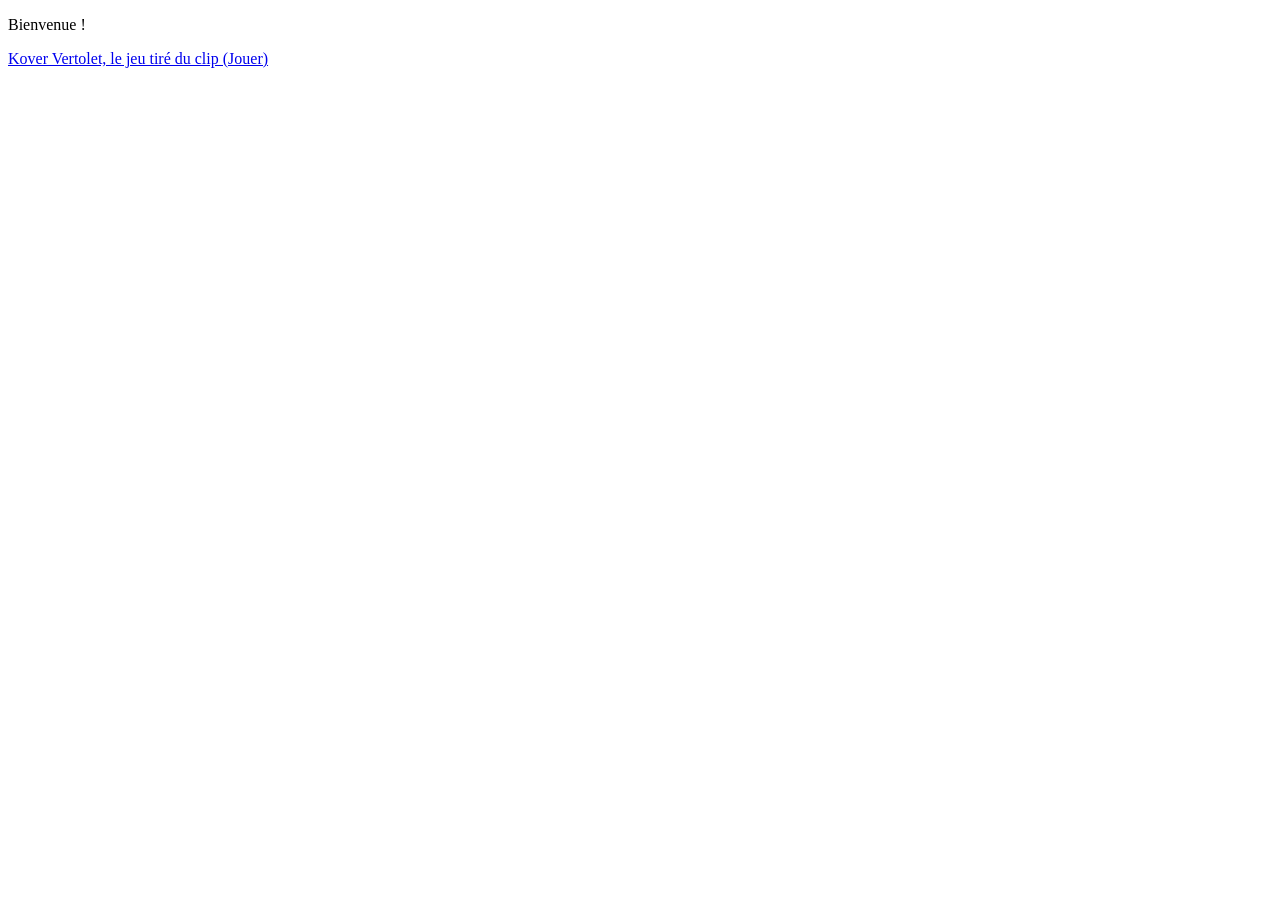
<file: index.html>
<!DOCTYPE html>
<html lang="fr">
<head>
  <meta charset="utf-8" />
  <meta name="viewport" content="width=device-width, initial-scale=1" />
  <title>krvntzkl</title>
</head>
<body>
  <p>Bienvenue !</p>
  <p><a href="/kover-vertolete/">Kover Vertolet, le jeu tiré du clip (Jouer)</a></p>
</body>
</html>
</file>
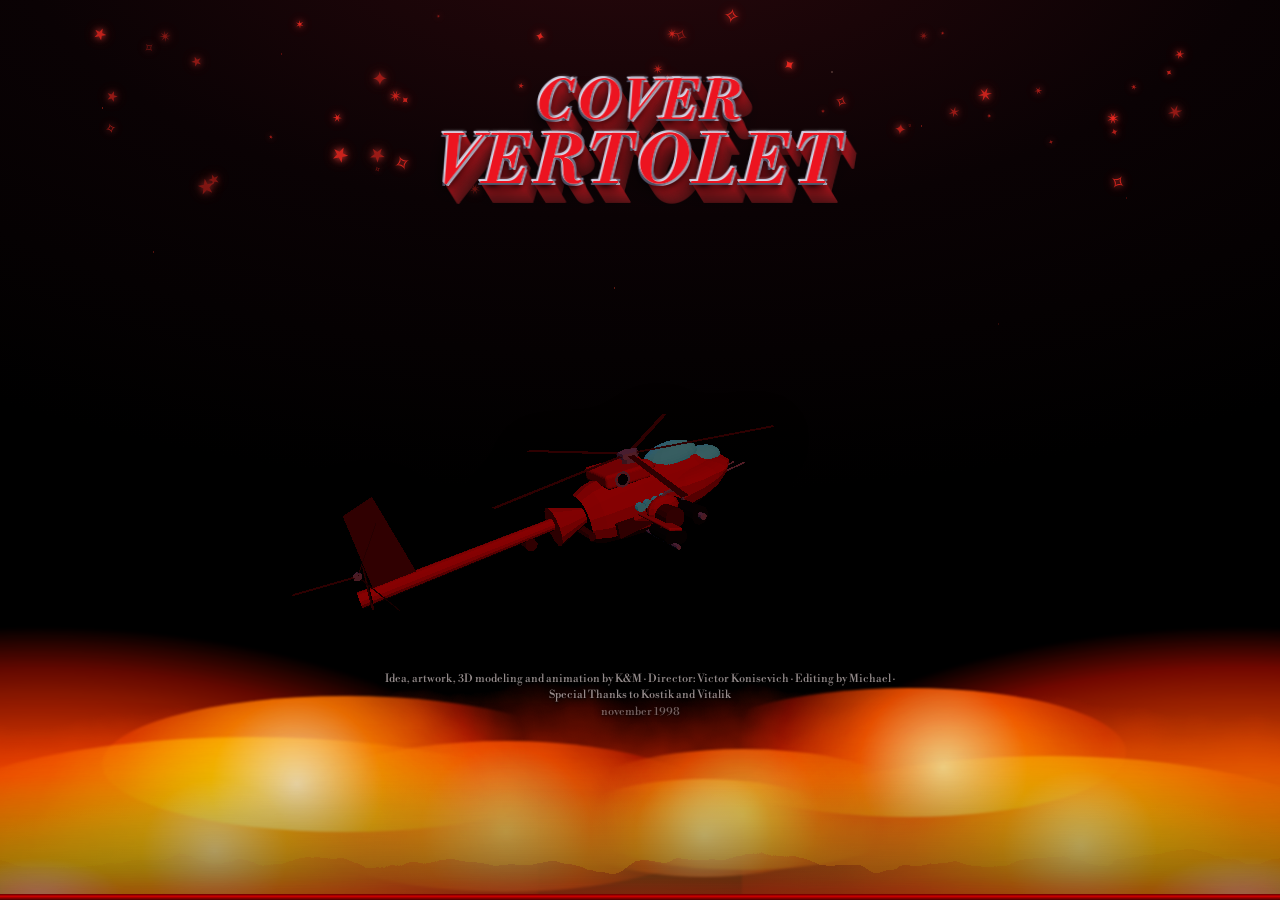
<file: kover-vertolete/index.html>
<!DOCTYPE html>
<html lang="fr">
  <head>
    <meta charset="UTF-8" />
    <meta name="viewport" content="width=device-width, initial-scale=1.0" />
    <title>Kover Vertolet</title>
    <link rel="icon" type="image/svg+xml" href="/kover-vertolete/favicon.svg" />
    <link rel="preconnect" href="https://fonts.googleapis.com" />
    <link rel="preconnect" href="https://fonts.gstatic.com" crossorigin />
    <link
      href="https://fonts.googleapis.com/css2?family=Libre+Bodoni:ital,wght@0,400;0,600;0,700;0,800;1,400;1,600;1,700;1,800&family=Metamorphous&family=Share+Tech+Mono&family=UnifrakturMaguntia&display=swap"
      rel="stylesheet"
    />
    <style>
      :root {
        /* Style éditorial proche campagnes luxe (Didot / Bodoni, famille YSL) */
        --font-ui: "Libre Bodoni", "Bodoni MT", "Didot", "Times New Roman", serif;
        --font-ui-bold: 700;
        --font-ui-heavy: 800;
      }
      * {
        box-sizing: border-box;
        margin: 0;
      }
      html,
      body {
        overflow: hidden;
        width: 100%;
        height: 100%;
        background: #0a0612;
        font-family: var(--font-ui);
      }
      #ui-root {
        position: fixed;
        inset: 0;
        pointer-events: none;
        z-index: 10;
      }
      #ui-root button,
      #ui-root select,
      #ui-root input {
        pointer-events: auto;
      }
      #game-host {
        position: fixed;
        inset: 0;
        z-index: 5;
        display: none;
      }
    </style>
    <script type="module" crossorigin src="/kover-vertolete/assets/main-i9QPP0Tx.js"></script>
    <link rel="modulepreload" crossorigin href="/kover-vertolete/assets/html2canvas.esm-DZbuWhpW.js">
    <link rel="modulepreload" crossorigin href="/kover-vertolete/assets/titleClipCore-froKsCI3.js">
    <link rel="stylesheet" crossorigin href="/kover-vertolete/assets/titleClipCore-B3ISrsNK.css">
    <link rel="stylesheet" crossorigin href="/kover-vertolete/assets/main-Dulof-jc.css">
  </head>
  <body>
    <!-- Grain métal (hub) — utilisé par filter: url(#fr-hub-metal-grain) dans hub.css -->
    <svg
      xmlns="http://www.w3.org/2000/svg"
      width="0"
      height="0"
      aria-hidden="true"
      focusable="false"
      style="position: absolute; overflow: hidden"
    >
      <defs>
        <filter
          id="fr-hub-metal-grain"
          x="-8%"
          y="-8%"
          width="116%"
          height="116%"
          color-interpolation-filters="sRGB"
        >
          <feTurbulence
            type="fractalNoise"
            baseFrequency="0.72"
            numOctaves="4"
            seed="11"
            stitchTiles="stitch"
            result="n"
          />
          <feColorMatrix in="n" type="saturate" values="0" result="grain" />
          <feBlend in="SourceGraphic" in2="grain" mode="overlay" />
        </filter>
      </defs>
    </svg>
    <div id="game-host"></div>
    <div id="ui-root"></div>
  </body>
</html>
</file>
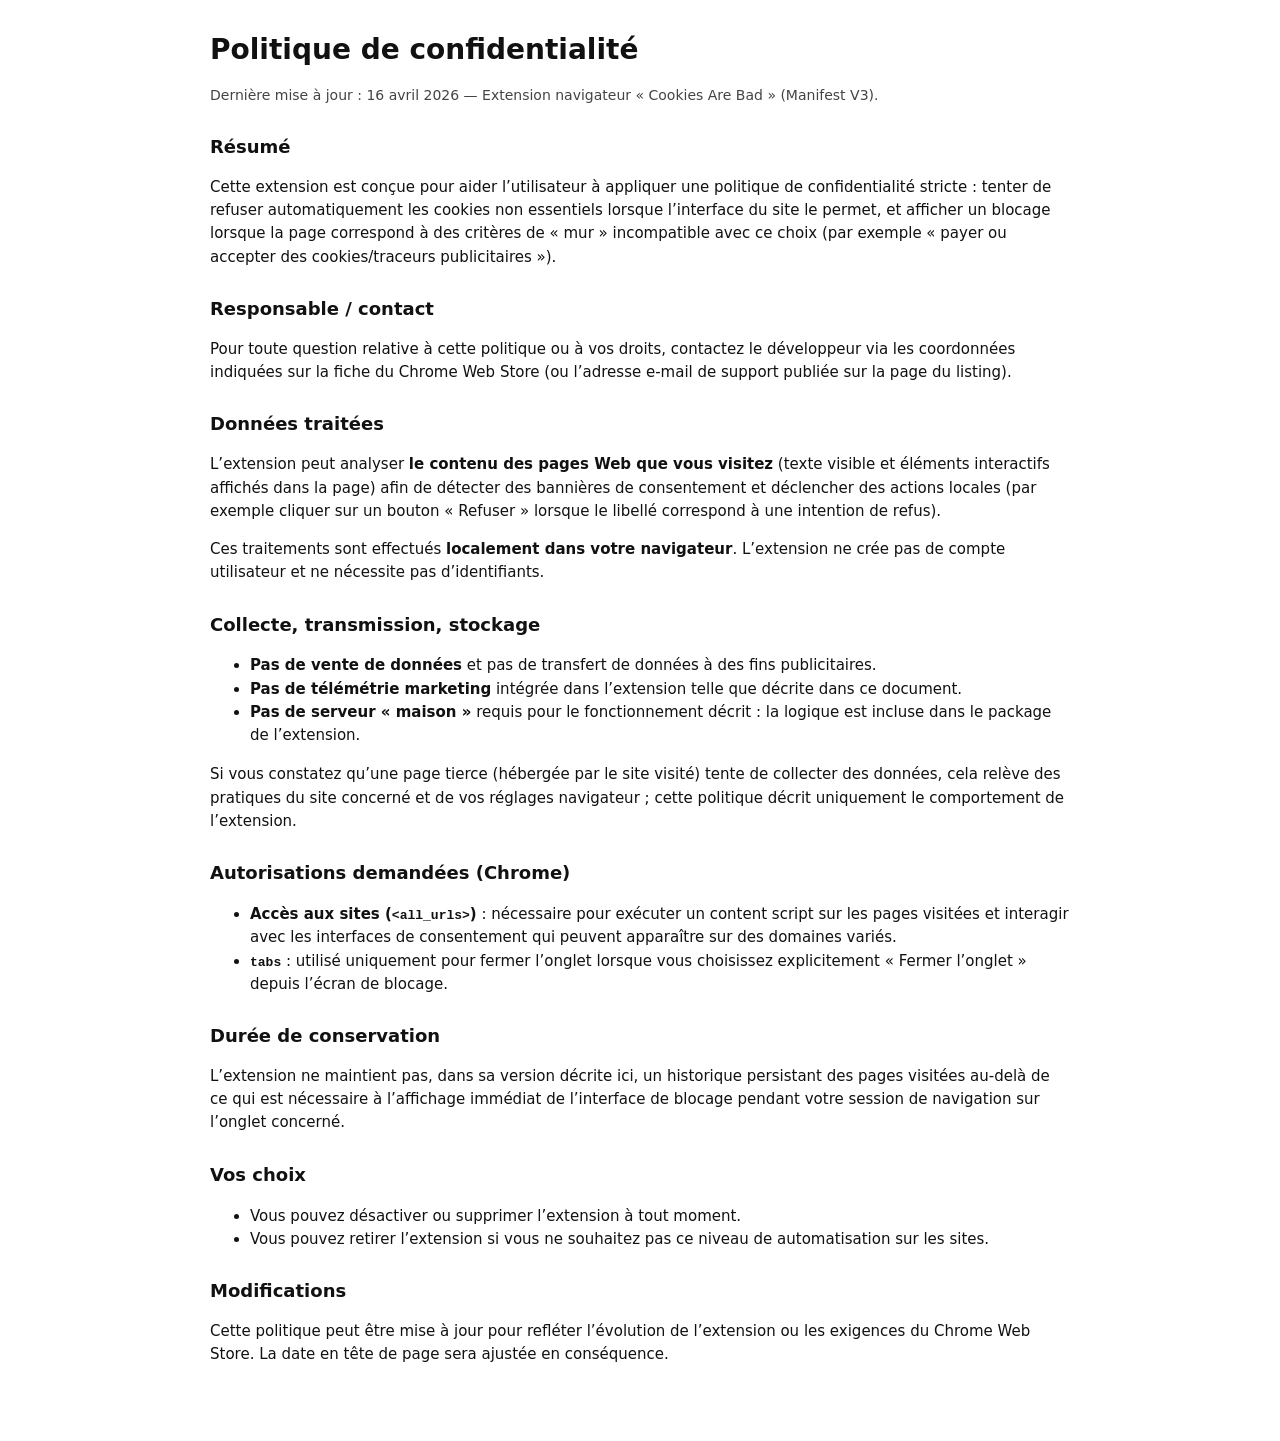
<file: cookies-are-bad/privacy-policy.html>
<!doctype html>
<html lang="fr">
  <head>
    <meta charset="UTF-8" />
    <meta name="viewport" content="width=device-width, initial-scale=1.0" />
    <title>Politique de confidentialité</title>
    <style>
      body {
        margin: 0;
        font-family: system-ui, -apple-system, Segoe UI, Roboto, Arial, sans-serif;
        line-height: 1.55;
        color: #111;
        background: #fff;
      }
      main {
        max-width: 860px;
        margin: 0 auto;
        padding: 28px 18px 60px;
      }
      h1 {
        font-size: 28px;
        margin: 0 0 10px;
      }
      h2 {
        font-size: 18px;
        margin: 26px 0 10px;
      }
      p,
      li {
        font-size: 15px;
      }
      .muted {
        color: #444;
        font-size: 14px;
      }
      code {
        font-family: ui-monospace, SFMono-Regular, Menlo, Consolas, monospace;
        font-size: 13px;
      }
    </style>
  </head>
  <body>
    <main>
      <h1>Politique de confidentialité</h1>
      <p class="muted">
        Dernière mise à jour : 16 avril 2026 — Extension navigateur « Cookies Are Bad »
        (Manifest V3).
      </p>

      <h2>Résumé</h2>
      <p>
        Cette extension est conçue pour aider l’utilisateur à appliquer une politique de
        confidentialité stricte : tenter de refuser automatiquement les cookies non
        essentiels lorsque l’interface du site le permet, et afficher un blocage lorsque
        la page correspond à des critères de « mur » incompatible avec ce choix (par
        exemple « payer ou accepter des cookies/traceurs publicitaires »).
      </p>

      <h2>Responsable / contact</h2>
      <p>
        Pour toute question relative à cette politique ou à vos droits, contactez le
        développeur via les coordonnées indiquées sur la fiche du Chrome Web Store (ou
        l’adresse e-mail de support publiée sur la page du listing).
      </p>

      <h2>Données traitées</h2>
      <p>
        L’extension peut analyser <strong>le contenu des pages Web que vous visitez</strong>
        (texte visible et éléments interactifs affichés dans la page) afin de détecter des
        bannières de consentement et déclencher des actions locales (par exemple cliquer sur
        un bouton « Refuser » lorsque le libellé correspond à une intention de refus).
      </p>
      <p>
        Ces traitements sont effectués <strong>localement dans votre navigateur</strong>.
        L’extension ne crée pas de compte utilisateur et ne nécessite pas d’identifiants.
      </p>

      <h2>Collecte, transmission, stockage</h2>
      <ul>
        <li>
          <strong>Pas de vente de données</strong> et pas de transfert de données à des
          fins publicitaires.
        </li>
        <li>
          <strong>Pas de télémétrie marketing</strong> intégrée dans l’extension telle que
          décrite dans ce document.
        </li>
        <li>
          <strong>Pas de serveur « maison »</strong> requis pour le fonctionnement décrit :
          la logique est incluse dans le package de l’extension.
        </li>
      </ul>
      <p>
        Si vous constatez qu’une page tierce (hébergée par le site visité) tente de collecter
        des données, cela relève des pratiques du site concerné et de vos réglages
        navigateur ; cette politique décrit uniquement le comportement de l’extension.
      </p>

      <h2>Autorisations demandées (Chrome)</h2>
      <ul>
        <li>
          <strong>Accès aux sites (<code>&lt;all_urls&gt;</code>)</strong> : nécessaire
          pour exécuter un content script sur les pages visitées et interagir avec les
          interfaces de consentement qui peuvent apparaître sur des domaines variés.
        </li>
        <li>
          <strong><code>tabs</code></strong> : utilisé uniquement pour fermer l’onglet
          lorsque vous choisissez explicitement « Fermer l’onglet » depuis l’écran de
          blocage.
        </li>
      </ul>

      <h2>Durée de conservation</h2>
      <p>
        L’extension ne maintient pas, dans sa version décrite ici, un historique persistant
        des pages visitées au-delà de ce qui est nécessaire à l’affichage immédiat de
        l’interface de blocage pendant votre session de navigation sur l’onglet concerné.
      </p>

      <h2>Vos choix</h2>
      <ul>
        <li>Vous pouvez désactiver ou supprimer l’extension à tout moment.</li>
        <li>
          Vous pouvez retirer l’extension si vous ne souhaitez pas ce niveau de
          automatisation sur les sites.
        </li>
      </ul>

      <h2>Modifications</h2>
      <p>
        Cette politique peut être mise à jour pour refléter l’évolution de l’extension ou
        les exigences du Chrome Web Store. La date en tête de page sera ajustée en conséquence.
      </p>
    </main>
  </body>
</html>
</file>
<file: kover-vertolete/assets/titleClipCore-B3ISrsNK.css>
.clip-fx-svg{position:absolute;width:0;height:0;overflow:hidden}.clip-screen{position:fixed;top:0;right:0;bottom:0;left:0;z-index:20;pointer-events:auto;overflow:hidden;background:#000;padding-top:max(0px,env(safe-area-inset-top,0px))}.clip-bg-stars{position:absolute;top:0;right:0;bottom:0;left:0;z-index:0;background:radial-gradient(ellipse 130% 90% at 50% -10%,#2a080c,#0a0204 38%,#000 72%)}.clip-bg-stars:before{content:"";position:absolute;top:0;right:0;bottom:0;left:0;background-image:radial-gradient(1px 1px at 8% 12%,rgba(255,60,40,.95) 0%,transparent 100%),radial-gradient(1px 1px at 22% 6%,rgba(200,30,20,.9) 0%,transparent 100%),radial-gradient(1px 1px at 38% 18%,rgba(255,80,50,.85) 0%,transparent 100%),radial-gradient(1px 1px at 55% 9%,rgba(180,40,30,.88) 0%,transparent 100%),radial-gradient(1px 1px at 72% 14%,rgba(255,50,35,.9) 0%,transparent 100%),radial-gradient(1px 1px at 88% 22%,rgba(160,25,18,.85) 0%,transparent 100%),radial-gradient(1px 1px at 12% 28%,rgba(220,45,30,.8) 0%,transparent 100%),radial-gradient(1px 1px at 48% 32%,rgba(255,70,45,.82) 0%,transparent 100%),radial-gradient(1px 1px at 78% 36%,rgba(140,30,22,.75) 0%,transparent 100%),radial-gradient(1.2px 1.2px at 65% 8%,rgba(255,200,180,.55) 0%,transparent 100%);opacity:.88;animation:clip-twinkle 4.5s ease-in-out infinite}@keyframes clip-twinkle{0%,to{opacity:.78}50%{opacity:1}}.clip-chudesa-stars{position:absolute;top:0;right:0;left:0;bottom:52%;z-index:2;pointer-events:none;overflow:hidden}.clip-chudesa-mark{position:absolute;color:#e82820;text-shadow:0 0 6px #ff4040,0 0 14px rgba(255,60,40,.65),0 0 2px #000;line-height:1;transform:rotate(var(--rot, 0deg));animation:clip-chudesa-pulse calc(2.2s + var(--a0, 0s)) ease-in-out infinite;animation-delay:calc(var(--a0, 0s) * -.4);opacity:var(--d, .75);-webkit-user-select:none;user-select:none}@keyframes clip-chudesa-pulse{0%,to{filter:brightness(.72)}50%{filter:brightness(1.35)}}.clip-explosion-field{position:absolute;bottom:0;left:0;right:0;height:42vh;z-index:3;pointer-events:none;overflow:hidden}.clip-explosion-mash{position:absolute;top:-5%;right:-8%;bottom:0;left:-8%;height:95%;background:radial-gradient(ellipse 85% 55% at 50% 100%,#ff6600 0%,#cc2200 38%,#4a0800 72%,transparent 88%),radial-gradient(ellipse 45% 35% at 25% 88%,rgba(255,240,160,.9) 0%,transparent 55%),radial-gradient(ellipse 45% 35% at 78% 90%,rgba(255,220,120,.85) 0%,transparent 55%),radial-gradient(ellipse 30% 28% at 52% 82%,#ff4400 0%,transparent 60%);filter:url(#clip-explosion-turbulence);mix-blend-mode:screen;opacity:.92;animation:clip-explosion-mash-shift 3.5s ease-in-out infinite alternate}@keyframes clip-explosion-mash-shift{0%{transform:translate(-1%) scale(1.01);opacity:.88}to{transform:translate(1.5%,-.5%) scale(1.03);opacity:1}}.clip-explosion-glow{position:absolute;top:0;right:0;bottom:0;left:0;background:radial-gradient(ellipse 100% 65% at 50% 100%,rgba(255,160,50,.5) 0%,transparent 58%),radial-gradient(ellipse 80% 50% at 30% 95%,rgba(255,210,80,.28) 0%,transparent 50%),radial-gradient(ellipse 80% 50% at 70% 95%,rgba(255,170,60,.28) 0%,transparent 50%);mix-blend-mode:screen;animation:clip-explosion-breathe 2.8s ease-in-out infinite}.clip-explosion-burst{position:absolute;border-radius:50%;filter:blur(1px);mix-blend-mode:screen;opacity:.85}.clip-explosion-burst--1{width:55%;height:55%;left:-8%;bottom:-12%;background:radial-gradient(circle at 45% 55%,#fff4a0 0%,#ff8800 18%,#cc2200 45%,transparent 68%);animation:clip-burst-flicker .9s ease-in-out infinite alternate}.clip-explosion-burst--2{width:48%;height:48%;right:-6%;bottom:-10%;background:radial-gradient(circle at 55% 50%,#ffee88 0%,#ff6600 22%,#aa1100 48%,transparent 70%);animation:clip-burst-flicker 1.1s ease-in-out infinite alternate-reverse}.clip-explosion-burst--3{width:35%;height:40%;left:22%;bottom:2%;background:radial-gradient(circle at 50% 60%,rgba(255,220,100,.9) 0%,#ff4400 35%,#660800 62%,transparent 78%);animation:clip-burst-flicker .75s ease-in-out infinite alternate}.clip-explosion-burst--4{width:28%;height:32%;right:28%;bottom:8%;background:radial-gradient(circle at 50% 55%,#ffcc40 0%,#ee4400 40%,transparent 72%);animation:clip-burst-flicker 1.05s ease-in-out infinite alternate-reverse}.clip-explosion-burst--5{width:38%;height:36%;left:8%;bottom:18%;background:radial-gradient(circle at 40% 65%,rgba(255,255,220,.95) 0%,#ff7700 28%,#881100 58%,transparent 76%);animation:clip-burst-flicker .85s ease-in-out infinite alternate}.clip-explosion-burst--6{width:34%;height:34%;right:12%;bottom:22%;background:radial-gradient(circle at 58% 62%,#fff0a0 0%,#ff5500 32%,#660800 62%,transparent 78%);animation:clip-burst-flicker .95s ease-in-out infinite alternate-reverse}.clip-explosion-burst--7{width:22%;height:26%;left:44%;bottom:6%;background:radial-gradient(circle at 50% 58%,#ffee88 0%,#dd3300 45%,transparent 74%);animation:clip-burst-flicker 1.12s ease-in-out infinite alternate}@keyframes clip-explosion-breathe{0%,to{opacity:.75;transform:scaleY(1)}50%{opacity:1;transform:scaleY(1.04)}}@keyframes clip-burst-flicker{0%{opacity:.72;transform:scale(.96)}to{opacity:1;transform:scale(1.05)}}.clip-fire{position:absolute;bottom:0;width:50%;height:44%;z-index:4;pointer-events:none;opacity:.96;filter:blur(.8px);mix-blend-mode:screen}.clip-fire--left{left:-8%;background:radial-gradient(ellipse 95% 75% at 22% 100%,rgba(255,250,210,.98) 0%,#ffaa00 14%,#ff4400 42%,#660800 78%,transparent 92%),radial-gradient(ellipse 55% 45% at 38% 88%,rgba(255,140,60,.75) 0%,transparent 58%),radial-gradient(ellipse 70% 55% at 8% 95%,#cc2200 0%,transparent 52%);animation:clip-fire-roil 1.5s ease-in-out infinite alternate}.clip-fire--right{right:-8%;background:radial-gradient(ellipse 95% 75% at 78% 100%,rgba(255,245,190,.98) 0%,#ff9900 15%,#ee5500 44%,#770800 78%,transparent 92%),radial-gradient(ellipse 55% 45% at 62% 87%,rgba(255,160,80,.72) 0%,transparent 58%),radial-gradient(ellipse 70% 55% at 92% 94%,#bb2200 0%,transparent 52%);animation:clip-fire-roil 1.65s ease-in-out infinite alternate-reverse}@keyframes clip-fire-roil{0%{opacity:.86;transform:translate(0) scale(1)}to{opacity:1;transform:translate(4px,-2px) scale(1.03)}}.clip-bar-bottom{position:absolute;bottom:0;left:0;right:0;z-index:14;height:6px;background:linear-gradient(180deg,#600,#c00 40%,#400);box-shadow:0 0 24px #f00808}.clip-title-block{position:absolute;top:clamp(1.5rem,8.5vh,5.5rem);left:50%;transform:translate(-50%);width:min(96vw,920px);text-align:center;z-index:12;padding:0 .75rem 1.25rem;box-sizing:border-box}.clip-title-3d-row{position:relative;display:block;width:fit-content;max-width:100%;margin-left:auto;margin-right:auto;transform-style:preserve-3d;transform-origin:50% 50%;transform:skew(-2deg)}.clip-title-3d-row--sm{font-size:clamp(1.75rem,6.2vw,3.35rem);line-height:.96;margin-bottom:.06em;min-height:clamp(1.75rem,6.2vw,3.35rem);padding-bottom:clamp(.85rem,2.4vh,1.45rem)}.clip-title-3d-row--lg{font-size:clamp(2rem,7.8vw,4.15rem);line-height:.93;min-height:clamp(2rem,7.8vw,4.15rem);padding-bottom:clamp(.85rem,2.4vh,1.45rem)}.clip-title-depth{position:absolute;left:50%;top:0;font-family:var(--font-ui, "Libre Bodoni", serif);font-style:italic;font-weight:800;text-transform:uppercase;letter-spacing:.08em;white-space:nowrap;transform-origin:50% 0}.clip-title-depth--face{color:#ec1420;text-shadow:0 0 1px #fff8ff,-1px -1px 0 #d8d8e8,1px -1px 0 #686878,-1px 1px 0 #484858,1px 1px 0 #9898a8,-2px -2px 0 #c0c0d4,2px -2px 0 #707088,-2px 2px 0 #505068,2px 2px 0 #a8a8bc,0 -2px 3px rgba(255,255,255,.45),0 4px 6px rgba(0,0,0,.98),0 10px 20px rgba(0,0,0,.88),5px 14px 28px rgba(0,0,0,.72)}.clip-heli-wrap{position:absolute;left:50%;top:54%;transform:translate(-50%,-50%);width:min(94vw,900px);height:min(52vh,500px);z-index:9;isolation:isolate}.clip-heli-canvas{width:100%;height:100%;display:block;filter:drop-shadow(0 12px 24px rgba(0,0,0,.85))}.clip-credits{position:absolute;bottom:clamp(18%,20vh,28%);left:50%;transform:translate(-50%);width:92%;max-width:540px;text-align:center;font-size:clamp(9px,1.1vw,11px);line-height:1.5;color:#fff0f094;text-shadow:0 0 8px #000,0 1px 2px #000;z-index:11;pointer-events:none}.clip-horizon-band{position:absolute;bottom:0;left:0;right:0;height:28vh;z-index:5;pointer-events:none;opacity:.72;background:radial-gradient(ellipse 130% 90% at 50% 100%,rgba(60,8,0,.75) 0%,rgba(25,4,0,.4) 45%,transparent 72%),linear-gradient(to top,rgba(0,0,0,.55) 0%,transparent 100%);-webkit-mask-image:linear-gradient(to top,rgba(0,0,0,.95) 0%,rgba(0,0,0,.25) 50%,transparent 85%);mask-image:linear-gradient(to top,rgba(0,0,0,.95) 0%,rgba(0,0,0,.25) 50%,transparent 85%);animation:clip-horizon-shim 3s ease-in-out infinite alternate}@keyframes clip-horizon-shim{0%{opacity:.65}to{opacity:.8}}.clip-name-overlay{position:fixed;top:0;right:0;bottom:0;left:0;z-index:40;display:flex;align-items:center;justify-content:center;padding:min(4vh,2rem) 1rem;pointer-events:auto;background:transparent}.clip-name-dialog{position:relative;width:min(94vw,520px);max-height:min(88vh,640px);z-index:1;font-family:Metamorphous,Libre Bodoni,Georgia,serif;filter:drop-shadow(0 0 36px rgba(74,0,0,.45)) drop-shadow(0 22px 44px rgba(0,0,0,.92))}.clip-name-blood-shell{display:flex;flex-direction:column;align-items:center;width:100%}.clip-name-frame{width:100%;box-sizing:border-box;padding:12px 14px 14px;clip-path:polygon(6% 0%,94% 0%,100% 9%,100% 91%,94% 100%,6% 100%,0% 91%,0% 9%);background:radial-gradient(ellipse 55% 88% at 100% 45%,rgba(220,50,40,.55) 0%,transparent 54%),radial-gradient(ellipse 38% 48% at 4% 12%,rgba(230,230,238,.22) 0%,transparent 48%),radial-gradient(1px 1px at 18% 38%,rgba(255,255,255,.1),transparent),radial-gradient(1px 1px at 71% 64%,rgba(0,0,0,.42),transparent),radial-gradient(1.1px 1.1px at 52% 28%,rgba(255,255,255,.06),transparent),radial-gradient(1px 1px at 88% 22%,rgba(0,0,0,.28),transparent),repeating-linear-gradient(90deg,rgba(255,255,255,.045) 0 1px,rgba(0,0,0,.14) 1px 2px,transparent 2px 4px),linear-gradient(95deg,#c2c2ca,#6e6e78 18%,#3a3a42,#4a181c,#9a1820 78%,#2a0608);border:none;box-shadow:inset 5px 5px #fff6,inset -6px -7px #000000b8,inset -18px -8px 28px #5a0a0859,0 0 0 1px #ffffff52,0 0 0 2px #222228,0 0 0 3px #000000e6,0 12px 32px #000000eb}.clip-name-panel-inner{margin:0;padding:1.35rem 1.4rem 1.45rem;background:linear-gradient(92deg,#2d0e12eb,#4b1216f2 45%,#5f0e16e0),radial-gradient(ellipse 92% 80% at 50% 38%,rgba(72,28,32,.55) 0%,transparent 60%),radial-gradient(ellipse 72% 48% at 50% 108%,rgba(20,0,0,.55) 0%,transparent 55%),radial-gradient(1px 1px at 25% 30%,rgba(0,0,0,.32),transparent),radial-gradient(1px 1px at 76% 64%,rgba(255,255,255,.03),transparent),repeating-linear-gradient(0deg,rgba(0,0,0,.2) 0 1px,transparent 1px 2px),repeating-linear-gradient(90deg,rgba(0,0,0,.11) 0 1px,transparent 1px 2px),radial-gradient(circle,rgba(0,0,0,.34) .9px,transparent 1px),linear-gradient(180deg,#5a1818,#4a0808 44%,#2a0204);background-size:auto,auto,auto,auto,auto,auto,auto,3px 3px,auto;border:1px solid rgba(18,4,6,.98);border-radius:2px;box-shadow:inset 0 0 0 1px #0000008c,inset 0 0 32px #0000005c,inset 0 0 18px #32000647,inset 0 2px #ff23190f}.clip-name-prompt{font-family:Metamorphous,Libre Bodoni,Times New Roman,Times,serif;font-style:normal;font-weight:700;font-size:clamp(1.15rem,3.2vw,1.55rem);color:red;text-shadow:-.5px -.5px 0 rgba(0,0,0,.9),.5px .5px 0 rgba(255,70,60,.2),2px 2px 0 #000000,3px 3px 0 #000000,4px 4px 4px rgba(0,0,0,.65);margin-bottom:1rem;text-align:center;letter-spacing:.03em}.clip-name-input-wrap{border:1px solid #4a1410;background:#000;padding:.55rem .7rem;min-height:2.75rem;display:flex;align-items:center;box-shadow:inset 3px 3px #000,inset -1px -1px #5a322d59,inset 0 1px #000000f2}.clip-name-input{display:block;width:100%;font-family:Metamorphous,Libre Bodoni,Georgia,serif;font-weight:600;font-style:normal;font-size:clamp(.95rem,2.6vw,1.28rem);line-height:1.35;letter-spacing:.12em;font-variant:small-caps;text-transform:uppercase;text-align:center;color:red;background:transparent;border:none;outline:none;caret-color:#f33;text-shadow:2px 2px 0 #000000,3px 3px 1px rgba(0,0,0,.8)}.clip-name-input::placeholder{color:#c8282866}.clip-name-ok-tab{display:flex;justify-content:center;align-items:center;width:min(64%,288px);min-width:192px;margin-top:-8px;padding:16px 22px 24px;position:relative;z-index:2;overflow:visible;clip-path:polygon(8% 0%,92% 0%,100% 100%,0% 100%);background:radial-gradient(1px 1px at 25% 30%,rgba(0,0,0,.25),transparent),radial-gradient(1px 1px at 78% 55%,rgba(255,255,255,.04),transparent),radial-gradient(ellipse 72% 58% at 50% 32%,rgba(72,22,28,.75) 0%,transparent 62%),radial-gradient(ellipse 100% 90% at 50% 100%,rgba(0,0,0,.88) 0%,transparent 48%),linear-gradient(168deg,#4a1822,#2a0c10 38%,#100406 72%,#020102);box-shadow:inset 2px 3px #ff5a4b1a,inset -3px -5px #0000008c,16px 22px 18px -6px #0000008c,-16px 22px 18px -6px #0000008c,0 18px 32px #000000d1,0 0 36px #5a0c0c61,0 0 0 1px #ff372824,0 0 0 2px #080406}.clip-name-ok-well{display:flex;align-items:center;justify-content:center;width:100%;max-width:240px;padding:14px 18px 16px;min-width:0;box-sizing:border-box;background:radial-gradient(ellipse 80% 70% at 50% 30%,#121212,#000 55%,#050505);border-radius:10px;border:1px solid #0c0c0c;box-shadow:inset 5px 6px 14px #000,inset -2px -3px 8px #280c0e59,inset 0 1px #ffffff0a,0 0 0 1px #000000e6}.clip-name-ok-label{position:relative;z-index:2}.clip-name-ok{position:relative;z-index:1;overflow:hidden;min-width:132px;padding:.52rem 1.8rem .58rem;font-family:Impact,Arial Black,Segoe UI,system-ui,sans-serif;font-style:normal;font-weight:800;font-size:.88rem;letter-spacing:.26em;color:#000;cursor:var(--kv-game-cursor);border:none;border-radius:14px;background:linear-gradient(180deg,rgba(255,160,150,.5) 0%,transparent 48%),radial-gradient(ellipse 100% 110% at 50% 30%,#ff5050,#e01010,#600808 90%,#140202);box-shadow:inset 2px 3px 1px #fff0eb8c,inset -2px -4px 3px #0000008c,inset 0 -14px 18px #0006,0 0 0 2px #140000bf,0 3px #ff3c3226,0 6px #000000d1,0 0 28px #ff281e8c}.clip-name-ok:after{content:"";position:absolute;z-index:1;left:12%;right:12%;top:8%;height:44%;border-radius:10px 10px 40% 40%;background:linear-gradient(180deg,rgba(255,255,255,.5) 0%,rgba(255,255,255,.12) 50%,transparent 100%);pointer-events:none}.clip-name-ok:hover{filter:brightness(1.07)}.clip-name-ok:active{transform:translateY(2px);box-shadow:inset 2px 2px 1px #ffdcd259,inset -1px -5px 4px #0000007a,inset 0 -10px 14px #0006,0 0 0 2px #140000bf,0 3px #000000b3,0 0 20px #ff1e146b}.clip-split-trans{position:fixed;top:0;right:0;bottom:0;left:0;z-index:100000;pointer-events:none;background:#030206}.clip-split-trans__pillar{position:absolute;left:50%;top:0;bottom:0;width:min(3.5vw,22px);transform:translate(-50%) scaleY(1);z-index:4;background:linear-gradient(90deg,#2a0a0c,#0a0204 35%,#120408,#0a0204 65%,#2a0a0c);box-shadow:0 0 32px #7800008c,inset 0 0 24px #000000f2,inset 0 12px #50000059;transition:width .35s ease-out}.clip-split-trans--open .clip-split-trans__pillar{width:min(8vw,56px)}.clip-split-trans__pillar:after{content:"";position:absolute;left:50%;bottom:22%;width:clamp(10px,2.2vw,18px);height:clamp(10px,2.2vw,18px);transform:translate(-50%) rotate(45deg);background:linear-gradient(135deg,#6a6a72,#2a2a30 55%,#1a1a22);border:1px solid rgba(180,180,200,.35);box-shadow:0 0 12px #000000d9,inset 0 1px #ffffff1f}.clip-split-trans__half{position:absolute;top:0;bottom:0;width:50%;overflow:hidden;z-index:3;transition:transform .88s cubic-bezier(.42,0,.12,1);will-change:transform}.clip-split-trans__half--left{left:0}.clip-split-trans__half--right{right:0}.clip-split-trans--open .clip-split-trans__half--left{transform:translate(-100%)}.clip-split-trans--open .clip-split-trans__half--right{transform:translate(100%)}.clip-split-trans__half-bg{position:absolute;top:0;right:0;bottom:0;left:0}.clip-split-trans__half--left .clip-split-trans__half-bg{background:radial-gradient(ellipse 95% 80% at 0% 100%,rgba(255,100,0,.45) 0%,transparent 52%),radial-gradient(ellipse 120% 90% at 80% 20%,#1a0508,#000 62%),repeating-linear-gradient(90deg,rgba(40,0,0,.12) 0px,transparent 2px,rgba(80,0,0,.08) 5px)}.clip-split-trans__half--right .clip-split-trans__half-bg{background:radial-gradient(ellipse 95% 80% at 100% 100%,rgba(255,90,0,.42) 0%,transparent 52%),radial-gradient(ellipse 120% 90% at 20% 20%,#1a0508,#000 62%),repeating-linear-gradient(-90deg,rgba(40,0,0,.12) 0px,transparent 2px,rgba(80,0,0,.08) 5px)}.clip-split-trans--snapshot .clip-split-trans__half--left .clip-split-trans__half-bg,.clip-split-trans--snapshot .clip-split-trans__half--right .clip-split-trans__half-bg{background:#0a0612}.clip-split-trans__label{position:absolute;top:14%;font-family:var(--font-ui, "Libre Bodoni", serif);font-style:italic;font-weight:800;text-transform:uppercase;letter-spacing:.06em;line-height:.95;color:#ff1a1a;text-shadow:0 1px 0 #000,2px 3px 0 #400,4px 6px 0 #000,6px 10px 18px rgba(0,0,0,.95);-webkit-text-stroke:1.2px #1a0a0a;paint-order:stroke fill;transform:skew(-2deg);pointer-events:none;opacity:.96}.clip-split-trans__label--left{right:0;font-size:clamp(2rem,11vw,5rem);transform:translate(18%) skew(-2deg);text-align:right;padding-right:2vw}.clip-split-trans__label--right{left:0;font-size:clamp(2rem,11vw,5rem);transform:translate(-18%) skew(-2deg);text-align:left;padding-left:2vw}.clip-split-trans__glow{position:absolute;top:0;right:0;bottom:0;left:0;z-index:1;background:radial-gradient(ellipse 50% 40% at 50% 50%,transparent 0%,rgba(0,0,0,.35) 100%);pointer-events:none}.clip-split-trans--snapshot .clip-split-trans__label{display:none}.clip-split-trans--snapshot .clip-split-trans__pillar{opacity:.35}.clip-split-trans--snapshot .clip-split-trans__glow{opacity:.12}
</file>
<file: kover-vertolete/assets/main-Dulof-jc.css>
.hub-menu-overlay{position:fixed;top:0;right:0;bottom:0;left:0;z-index:40;display:flex;align-items:center;justify-content:center;background:transparent;pointer-events:auto;padding:1rem}.hub-menu-panel{width:min(96vw,720px);max-height:90vh;overflow:auto;padding:1.5rem 1.75rem 2rem;border-radius:8px;border:3px solid #5a0508;box-shadow:inset 0 1px #ff505033,0 0 0 2px #0a0a0c,0 12px 48px #000000e6,0 0 80px #a0000059;background:radial-gradient(ellipse 100% 80% at 85% 20%,rgba(120,0,0,.45) 0%,transparent 45%),repeating-linear-gradient(0deg,#2e2e32,#222226,#2a2a2e 4px);color:#e8e0e0}.hub-menu-title{font-family:var(--font-ui, "Libre Bodoni", serif);font-size:clamp(1.85rem,5vw,2.5rem);color:#e01010;text-align:center;text-shadow:2px 3px 0 #000;margin-bottom:1.25rem}.hub-menu-title--gothic{font-family:Metamorphous,Libre Bodoni,Georgia,serif;font-weight:400;font-size:clamp(2rem,6vw,3rem);letter-spacing:.06em;color:#d81818;text-shadow:1px 1px 0 #000,3px 4px 0 #200,0 0 20px rgba(200,30,20,.4),0 0 36px rgba(180,25,18,.28);margin-bottom:1.35rem;animation:hub-menu-title-glow-pulse 1.65s ease-in-out infinite}@keyframes hub-menu-title-glow-pulse{0%,to{color:#c81818;text-shadow:1px 1px 0 #000,3px 4px 0 #200,0 0 14px rgba(255,35,25,.45),0 0 28px rgba(220,30,18,.35),0 0 44px rgba(180,20,12,.18);filter:brightness(1)}50%{color:#ff2a22;text-shadow:1px 1px 0 #000,3px 4px 0 #200,0 0 10px rgba(255,90,72,.95),0 0 22px rgba(255,45,32,1),0 0 38px rgba(255,30,20,.95),0 0 58px rgba(255,25,18,.85),0 0 88px rgba(255,20,15,.55),0 0 120px rgba(220,15,10,.35);filter:brightness(1.28) saturate(1.35)}}@media(prefers-reduced-motion:reduce){.hub-menu-title--gothic{animation:none;filter:none}}.hub-menu-close{margin-top:1rem;width:100%;padding:.5rem;cursor:pointer;font-weight:700;background:linear-gradient(180deg,#c22,#660808);border:2px solid #444;color:#111;border-radius:6px}.hub-menu-ok{float:right;margin-top:.75rem;padding:.55rem 1.85rem;min-height:2.75rem;cursor:pointer;font-weight:800;background:linear-gradient(180deg,#f33,#800);border:3px solid #555;color:#0a0a0a;border-radius:8px;font-family:var(--font-ui, "Libre Bodoni", serif);font-size:clamp(1.2rem,3.5vw,1.55rem)}.hub-menu-ok--pilots,.hub-menu-ok--heli,.hub-menu-ok--mission{font-family:Metamorphous,Libre Bodoni,Georgia,serif;font-weight:700;padding:.58rem 1.85rem;min-height:3rem;border-color:#3a3a42;box-shadow:inset 0 1px #ffc8c840,0 4px #300,0 0 18px #b4141459}.hub-menu-ok--pilots:active,.hub-menu-ok--heli:active,.hub-menu-ok--mission:active{transform:translateY(2px);box-shadow:inset 0 1px #ffc8c833,0 2px #300}.hub-pilots-footer .hub-menu-ok,.hub-heli-footer .hub-menu-ok,.hub-mission-footer .hub-menu-ok{float:none;margin-top:0}.hub-menu-panel--pilots,.hub-menu-panel--heli,.hub-menu-panel--mission,.hub-menu-panel--credits{width:min(96vw,860px);padding:1.35rem 1.5rem 1.25rem;border-radius:4px;border:4px solid;border-color:#4a4a52 #2a2a30 #1a1a1e #3a3a42;clip-path:polygon(2% 0,98% 0,100% 5%,100% 95%,98% 100%,2% 100%,0 95%,0 5%);background:radial-gradient(ellipse 70% 120% at 92% 35%,rgba(200,45,55,.38) 0%,transparent 52%),repeating-linear-gradient(88deg,rgba(255,255,255,.02) 0 1px,transparent 1px 4px),repeating-linear-gradient(0deg,#2c2c34,#242428,#2a2a30,#1e1e24 3px);box-shadow:inset 0 1px #ff50501f,inset -12px 0 40px #5a141c38,0 0 0 2px #0a0a0c,0 16px 56px #000000eb;filter:url(#fr-hub-metal-grain)}.hub-pilots-footer,.hub-heli-footer,.hub-mission-footer{display:flex;justify-content:flex-end;margin-top:1rem;padding-top:.35rem}.hub-menu-panel--credits .hub-menu-title{margin-bottom:.65rem}.hub-credits-scroll{max-height:min(58vh,420px);overflow-y:auto;padding-right:.35rem;margin-bottom:.25rem;scrollbar-color:rgba(200,60,70,.55) rgba(0,0,0,.35)}.hub-credits-block+.hub-credits-block{margin-top:1.1rem}.hub-credits-subtitle{margin:0 0 .45rem;font-size:.95rem;font-weight:700;letter-spacing:.04em;color:#f0a8a8;text-transform:uppercase}.hub-credits-text,.hub-credits-body{margin:0;font-size:.88rem;line-height:1.55;color:#e8e0e4}.hub-credits-body .hub-credits-text+.hub-credits-text{margin-top:.65em}.hub-credits-sound{margin:0;padding-left:1.15rem;font-size:.84rem;line-height:1.5;color:#d4ccd0}.hub-credits-sound li{margin-bottom:.28em}.hub-pilots-layout{display:grid;grid-template-columns:minmax(0,1.2fr) minmax(200px,.95fr);gap:1rem 1.1rem;align-items:stretch}.hub-pilots-grid-wrap{position:relative;padding:.45rem;border:2px solid #4a181c;background:linear-gradient(165deg,#14060880,#080406d9);box-shadow:inset 0 0 20px #0009}.hub-pilots-grid{display:grid;grid-template-columns:1fr 1fr;gap:.45rem;position:relative;padding:.35rem}.hub-pilots-center-orb{position:absolute;left:50%;top:50%;transform:translate(-50%,-50%);width:14px;height:14px;border-radius:50%;background:radial-gradient(circle at 35% 35%,#f88,#c01010 45%,#400808);box-shadow:0 0 10px #ff2020,0 0 22px #ff281ebf;pointer-events:none;z-index:3}.hub-pilot-slot{display:flex;flex-direction:column;align-items:stretch;aspect-ratio:1;min-height:96px;border:2px solid #9a2828;background:#060406;color:#c33;font-size:clamp(.92rem,2.8vw,1.12rem);cursor:pointer;text-transform:lowercase;font-family:var(--font-ui, "Libre Bodoni", serif);font-weight:600;padding:.3rem;z-index:2;transition:box-shadow .15s ease,border-color .15s ease}.hub-pilot-slot:hover{border-color:#cc3038;box-shadow:0 0 16px #ff282366}.hub-pilot-slot:focus-visible{outline:2px solid rgba(255,80,70,.7);outline-offset:2px}.hub-pilot-info{display:flex;flex-direction:column;border:2px solid #5a1018;background:#020102;min-height:200px;padding:.75rem .85rem;box-shadow:inset 0 0 0 1px #50141980,inset -8px 0 24px #3c0f1659}.hub-pilot-info-heading{font-size:clamp(.88rem,2.4vw,1.05rem);font-weight:600;letter-spacing:.1em;color:#c04040;margin:0 0 .4rem;text-transform:none;font-family:var(--font-ui, "Libre Bodoni", serif);border-bottom:1px solid rgba(160,40,45,.55);padding-bottom:.35rem}.hub-pilot-info .hub-info-name{font-family:Metamorphous,Libre Bodoni,Georgia,serif;font-size:clamp(1.65rem,4.5vw,2.35rem);color:#e01018;text-shadow:1px 2px 0 #000,0 0 18px rgba(200,30,20,.35);line-height:1.2;margin-bottom:.35rem}.hub-heli-layout{display:grid;grid-template-columns:minmax(0,1fr) 20px minmax(180px,2.1fr) minmax(0,1fr);gap:.6rem .45rem;align-items:center;font-size:clamp(.95rem,2.6vw,1.15rem)}.hub-heli-hint{border:2px solid #5a1018;background:#020102;padding:.55rem .6rem;color:#c03038;font-size:clamp(.92rem,2.6vw,1.12rem);line-height:1.4;font-family:Metamorphous,Libre Bodoni,Georgia,serif;box-shadow:inset 0 0 0 1px #50141973,inset -6px 0 16px #320c1259}.hub-heli-link-orb{width:16px;height:16px;border-radius:50%;justify-self:center;background:radial-gradient(circle at 35% 35%,#ff7070,#b01018 50%,#300808);box-shadow:0 0 8px #ff3228d9,0 0 18px #c81e1473;pointer-events:none}.hub-menu-panel--heli .hub-heli-preview-wrap{position:relative;border:2px solid #7a2028;background:#060204;cursor:pointer;overflow:hidden;box-shadow:inset 0 0 0 1px #781e2366,inset 0 0 28px #000000bf,0 0 20px #500f1459}.hub-menu-panel--heli .hub-heli-preview-wrap:before{content:"";position:absolute;top:0;right:0;bottom:0;left:0;z-index:1;pointer-events:none;background:repeating-linear-gradient(0deg,transparent 0,transparent 7px,rgba(160,30,35,.14) 7px,rgba(160,30,35,.14) 8px),repeating-linear-gradient(90deg,transparent 0,transparent 7px,rgba(140,25,30,.12) 7px,rgba(140,25,30,.12) 8px);opacity:.85}.hub-menu-panel--heli .hub-heli-preview-wrap canvas{position:relative;z-index:2}.hub-menu-panel--heli .hub-heli-preview-wrap:hover{border-color:#a02832;box-shadow:inset 0 0 0 1px #a0282d80,0 0 26px #ff282347}.hub-heli-opts{display:flex;flex-direction:column;gap:.85rem;padding:.25rem 0}.hub-heli-opt{display:flex;align-items:center;gap:.55rem;cursor:pointer;-webkit-user-select:none;user-select:none}.hub-heli-opt-label{font-family:Metamorphous,Libre Bodoni,Georgia,serif;font-size:clamp(1rem,2.8vw,1.22rem);color:#d02828;text-shadow:1px 1px 0 #000}.hub-heli-opt input{-moz-appearance:none;appearance:none;-webkit-appearance:none;flex-shrink:0;width:26px;height:26px;border-radius:50%;border:1px solid #4a1010;background:radial-gradient(circle at 32% 28%,#3a1518,#120406 65%);box-shadow:inset 0 2px 6px #000000d9,0 0 0 1px #50141980;cursor:pointer;transition:box-shadow .15s ease,filter .15s ease}.hub-heli-opt input:checked{background:radial-gradient(circle at 32% 28%,#ff6565,#c01818 55%,#400808);border-color:#801010;box-shadow:inset 0 1px #ffc8be59,0 0 14px #ff3228bf,0 0 22px #c81e1473}.hub-heli-opt input:focus-visible{outline:2px solid rgba(255,100,90,.65);outline-offset:2px}.hub-menu-panel--heli .hub-heli-caption{position:relative;z-index:2;font-family:Metamorphous,Libre Bodoni,Georgia,serif;color:#e02028;text-shadow:1px 1px 0 #000}@media(max-width:720px){.hub-heli-layout{grid-template-columns:1fr;justify-items:stretch}.hub-heli-link-orb{display:none}}.hub-mode-list{display:flex;flex-direction:column;gap:.75rem;padding:.35rem 0}.hub-mode-row{display:flex;align-items:flex-start;gap:.55rem;cursor:pointer;-webkit-user-select:none;user-select:none;color:#b02828;font-size:clamp(.98rem,2.7vw,1.18rem);line-height:1.3;font-family:Metamorphous,Libre Bodoni,Georgia,serif;text-shadow:1px 1px 0 #000;transition:color .12s ease}.hub-mode-row:hover{color:#e03838}.hub-mode-row[data-active=true]{color:#ff6060;text-shadow:0 0 12px rgba(255,60,50,.55),1px 1px 0 #000}.hub-mode-row[data-active=true] .hub-diff-orb{background:radial-gradient(circle at 32% 28%,#ff6565,#c01818 55%,#400808);border-color:#801010;box-shadow:inset 0 1px #ffc8be59,0 0 14px #ff3228d9,0 0 22px #c81e1480}.hub-mode-blurb{margin:0 0 .85rem;padding:.55rem .65rem;border:2px solid #5a1018;background:#020102;font-size:clamp(.95rem,2.6vw,1.12rem);line-height:1.45;color:#c8a8a8;font-family:Metamorphous,Libre Bodoni,Georgia,serif;box-shadow:inset 0 0 0 1px #50141973,inset -6px 0 14px #280a1059}.hub-diff-heading{margin:0 0 .4rem;font-size:clamp(.88rem,2.3vw,1.02rem);letter-spacing:.08em;text-transform:uppercase;color:#802020;font-family:Metamorphous,Libre Bodoni,Georgia,serif}.hub-mode-hint{margin:.65rem 0 0;font-size:clamp(.9rem,2.5vw,1.08rem);line-height:1.35;color:#884040;font-family:Metamorphous,Libre Bodoni,Georgia,serif;min-height:1.2em}.hub-mission-layout{display:grid;grid-template-columns:minmax(132px,.42fr) minmax(0,1fr);gap:1rem 1.1rem;align-items:start}.hub-mission-right{display:flex;flex-direction:column;gap:.65rem;min-width:0}.hub-diff-list{display:flex;flex-direction:column;gap:.75rem;padding:.35rem 0}.hub-diff-row{display:flex;align-items:center;gap:.55rem;cursor:pointer;-webkit-user-select:none;user-select:none;color:#b02828;font-size:clamp(1rem,2.7vw,1.2rem);font-family:Metamorphous,Libre Bodoni,Georgia,serif;text-shadow:1px 1px 0 #000;transition:color .12s ease}.hub-diff-row:hover{color:#e03838}.hub-diff-row[data-active=true]{color:#ff6060;text-shadow:0 0 12px rgba(255,60,50,.55),1px 1px 0 #000}.hub-diff-orb{flex-shrink:0;width:24px;height:24px;border-radius:50%;border:1px solid #4a1010;background:radial-gradient(circle at 32% 28%,#3a1518,#120406 65%);box-shadow:inset 0 2px 6px #000000d9,0 0 0 1px #50141980}.hub-diff-row[data-active=true] .hub-diff-orb{background:radial-gradient(circle at 32% 28%,#ff6565,#c01818 55%,#400808);border-color:#801010;box-shadow:inset 0 1px #ffc8be59,0 0 14px #ff3228d9,0 0 22px #c81e1480}.hub-diff-row:focus-visible{outline:2px solid rgba(255,100,90,.55);outline-offset:3px;border-radius:4px}.hub-mission-bottom{display:flex;align-items:center;gap:.55rem}.hub-mission-hint{flex:1;margin:0;border:2px solid #5a1018;background:#020102;padding:.5rem .6rem;font-size:clamp(.9rem,2.5vw,1.08rem);line-height:1.35;color:#c03038;font-family:Metamorphous,Libre Bodoni,Georgia,serif;box-shadow:inset 0 0 0 1px #50141973,inset -6px 0 14px #280a1059}.hub-mission-hint-orb{flex-shrink:0;width:16px;height:16px;border-radius:50%;background:radial-gradient(circle at 35% 35%,#ff7070,#b01018 50%,#300808);box-shadow:0 0 8px #ff3228d9,0 0 18px #c81e1473}.hub-menu-panel--mission .hub-land-preview-wrap{position:relative;border:2px solid #7a2028;background:#060204;cursor:pointer;overflow:hidden;box-shadow:inset 0 0 0 1px #781e2366,inset 0 0 28px #000000bf,0 0 20px #500f1459}.hub-menu-panel--mission .hub-land-preview-wrap:before{content:"";position:absolute;top:0;right:0;bottom:0;left:0;z-index:1;pointer-events:none;background:repeating-linear-gradient(0deg,transparent 0,transparent 7px,rgba(160,30,35,.12) 7px,rgba(160,30,35,.12) 8px),repeating-linear-gradient(90deg,transparent 0,transparent 7px,rgba(140,25,30,.1) 7px,rgba(140,25,30,.1) 8px);opacity:.8}.hub-menu-panel--mission .hub-land-preview-wrap canvas{position:relative;z-index:2}.hub-menu-panel--mission .hub-land-preview-wrap:hover{border-color:#a02832;box-shadow:inset 0 0 0 1px #a0282d80,0 0 26px #ff282342}.hub-menu-panel--mission .hub-land-caption{position:relative;z-index:2;font-family:Metamorphous,Libre Bodoni,Georgia,serif;color:#e02028;text-shadow:1px 1px 0 #000}.hub-land-preview{border:2px solid #111;min-height:180px;background:linear-gradient(180deg,#1a0808,#0a0505);cursor:pointer;display:flex;align-items:center;justify-content:center;color:#822;font-size:clamp(.95rem,2.6vw,1.12rem);position:relative;overflow:hidden}.hub-land-preview:after{content:"";position:absolute;top:0;right:0;bottom:0;left:0;background:repeating-linear-gradient(-8deg,transparent 0px,rgba(80,0,0,.08) 2px,transparent 4px);pointer-events:none}@media(max-width:640px){.hub-mission-layout{grid-template-columns:1fr}.hub-diff-list,.hub-mode-list{flex-direction:row;flex-wrap:wrap;justify-content:center}}.hub-pilot-portrait{flex:1;min-height:72px;display:flex;align-items:center;justify-content:center;font-family:var(--font-ui, "Libre Bodoni", serif);font-weight:800;font-style:italic;font-size:clamp(1.45rem,4vw,1.85rem);letter-spacing:.06em;margin-bottom:.22rem;overflow:hidden}.hub-pilot-portrait--with-img{padding:0;font-size:0;font-style:normal;letter-spacing:0}.hub-pilot-portrait-img{width:100%;height:100%;min-height:72px;object-fit:cover;object-position:center top;display:block;pointer-events:none}.hub-pilot-slot:not(.hub-pilot-slot--empty) .hub-pilot-portrait{color:#b8e8ff;text-shadow:0 0 12px rgba(80,160,255,.65);background:linear-gradient(180deg,rgba(0,0,0,.25) 0%,transparent 40%),radial-gradient(ellipse at 42% 28%,#2a78b8,#0a1830 55%,#020508 92%);border:1px solid #2a68a0;box-shadow:inset 0 0 12px #00285059}.hub-pilot-slot:not(.hub-pilot-slot--empty) .hub-pilot-portrait--with-img{background:#050810;box-shadow:inset 0 0 10px #001e3c73}.hub-pilot-slot--empty .hub-pilot-portrait{color:#b03030;font-style:normal;font-weight:700;font-size:clamp(1.15rem,3.5vw,1.45rem);text-shadow:none;background:repeating-linear-gradient(0deg,transparent 0,transparent 5px,rgba(140,30,40,.22) 5px,rgba(140,30,40,.22) 6px),repeating-linear-gradient(90deg,transparent 0,transparent 5px,rgba(120,25,35,.18) 5px,rgba(120,25,35,.18) 6px),radial-gradient(ellipse at 50% 50%,#120606,#060304);border:1px solid #4a1518}.hub-pilot-slot-label{font-size:clamp(.9rem,2.6vw,1.1rem);color:#b05050;text-align:center;letter-spacing:.04em}.hub-pilot-slot--empty .hub-pilot-slot-label{color:#992828}.hub-pilot-blurb{margin:0;font-size:clamp(.92rem,2.6vw,1.1rem);color:#9a686c;line-height:1.45;flex:1}@media(max-width:560px){.hub-pilots-layout{grid-template-columns:1fr}.hub-pilot-info{min-height:auto}}.hub-heli-preview-wrap,.hub-land-preview-wrap{position:relative;border:2px solid #5a1014;background:#050508;cursor:pointer;overflow:hidden}.hub-heli-preview-wrap:hover,.hub-land-preview-wrap:hover{box-shadow:0 0 22px #ff000038}.hub-heli-preview-wrap canvas,.hub-land-preview-wrap canvas{display:block;width:100%;height:auto;vertical-align:top}.hub-heli-caption,.hub-land-caption{padding:.4rem .55rem;font-size:clamp(.95rem,2.6vw,1.12rem);color:#c44;text-align:center;font-family:var(--font-ui, "Libre Bodoni", serif);background:#000000a6}.kv-level-splash{position:fixed;top:0;right:0;bottom:0;left:0;z-index:100000;pointer-events:auto;animation:kv-level-splash-in .28s ease-out}@keyframes kv-level-splash-in{0%{opacity:0}to{opacity:1}}.kv-level-splash-metal{position:absolute;top:0;right:0;bottom:0;left:0;background:radial-gradient(ellipse 85% 110% at 92% 38%,rgba(200,40,50,.42) 0%,transparent 52%),repeating-linear-gradient(88deg,rgba(255,255,255,.03) 0 1px,transparent 1px 5px),repeating-linear-gradient(0deg,#1e1e26,#16161c,#1a1a22,#121218 3px);filter:url(#fr-hub-metal-grain)}.kv-level-splash-center{position:relative;z-index:1;min-height:100%;display:flex;align-items:center;justify-content:center;padding:min(6vw,3rem)}.kv-level-splash-plate{position:relative;width:min(92vw,560px);min-height:min(42vh,280px);padding:clamp(2rem,6vw,3.5rem) clamp(1.5rem,5vw,2.5rem) clamp(2.75rem,7vw,4rem);display:flex;flex-direction:column;align-items:center;justify-content:center;clip-path:polygon(4% 0,96% 0,100% 8%,100% 92%,96% 100%,4% 100%,0 92%,0 8%);background:linear-gradient(165deg,#ff1a22,#d01018 28%,#b00810,#8a060c 82%,#700508);border:5px solid;border-color:#2a0a0c #1a0608 #0e0304 #3a1014;box-shadow:inset 0 0 0 2px #00000073,inset 0 8px 24px #ffc8c81f,inset 0 -16px 36px #0000008c,0 0 0 1px #000c,0 12px 40px #000000bf,0 0 60px #b4141e59}.kv-level-splash-title{margin:0;font-family:Metamorphous,Libre Bodoni,Georgia,serif;font-size:clamp(2.4rem,10vw,4.2rem);font-weight:400;letter-spacing:.12em;color:#f8f8f8;text-shadow:0 1px 0 rgba(0,0,0,.5),0 3px 8px rgba(0,0,0,.65),0 0 28px rgba(255,255,255,.15);text-align:center}.kv-level-splash-wave{margin:.45rem 0 0;font-family:Metamorphous,Libre Bodoni,Georgia,serif;font-size:clamp(1.15rem,4.2vw,1.65rem);font-weight:400;letter-spacing:.08em;color:#f0e0e4;text-shadow:0 2px 6px rgba(0,0,0,.55);text-align:center}.kv-level-splash-deco{position:absolute;left:50%;bottom:clamp(.85rem,3vw,1.35rem);transform:translate(-50%);display:flex;align-items:flex-end;justify-content:center;gap:0}.kv-level-splash-seg{display:block;height:12px;background:linear-gradient(180deg,#3a1014,#1a0506 45%,#0a0203);box-shadow:inset 0 1px #ff504633,inset 0 -2px 4px #0009}.kv-level-splash-seg--l{width:clamp(72px,18vw,120px);clip-path:polygon(0 35%,12% 0,100% 0,100% 100%,12% 100%,0 65%);margin-right:-1px}.kv-level-splash-seg--r{width:clamp(72px,18vw,120px);clip-path:polygon(100% 35%,88% 0,0 0,0 100%,88% 100%,100% 65%);margin-left:-1px}.kv-level-splash-diamond{width:40px;height:40px;margin-bottom:-6px;transform:rotate(45deg);flex-shrink:0;background:linear-gradient(145deg,#5a181c,#2a080a 55%,#120304);border:3px solid;border-color:#1a0608 #0a0203 #2a0c10 #3a1418;box-shadow:inset 2px 2px #ff645a26,inset -2px -3px 6px #000000a6,0 0 0 1px #c8282340,0 0 18px #a01e1973}@media(prefers-reduced-motion:reduce){.kv-level-splash{animation:none}}:root{--hub-oct: polygon(3.2% 0%, 96.8% 0%, 100% 7%, 100% 93%, 96.8% 100%, 3.2% 100%, 0% 93%, 0% 7%);--hub-in: 84px;--hub-2in: 168px;--hub-cx: .032;--hub-cy: .07;--hub-bracket-in: 10px}.hub-wrap{--hub-metal-a: #2c2c36;--hub-metal-b: #1e1e26;--hub-metal-c: #3a343e;--hub-metal-r: rgba(210, 55, 65, .38);position:fixed;top:0;right:0;bottom:0;left:0;z-index:15;isolation:isolate;background-color:#16161e}.hub-wrap:before{content:"";position:absolute;top:0;right:0;bottom:0;left:0;z-index:0;pointer-events:none;background:radial-gradient(ellipse 55% 95% at 98% 32%,rgba(255,75,88,.22) 0%,transparent 42%),radial-gradient(ellipse 92% 118% at 90% 40%,rgba(220,48,62,.48) 0%,transparent 54%),radial-gradient(ellipse 55% 70% at 8% 62%,rgba(255,255,255,.05) 0%,transparent 48%),radial-gradient(circle at 7% 14%,rgba(255,255,255,.045) 0%,transparent .55%),radial-gradient(circle at 19% 67%,rgba(0,0,0,.35) 0%,transparent .5%),radial-gradient(circle at 31% 22%,rgba(255,255,255,.035) 0%,transparent .45%),radial-gradient(circle at 44% 81%,rgba(0,0,0,.28) 0%,transparent .48%),radial-gradient(circle at 63% 11%,rgba(255,255,255,.03) 0%,transparent .4%),radial-gradient(circle at 78% 73%,rgba(0,0,0,.22) 0%,transparent .55%),radial-gradient(circle at 88% 19%,rgba(255,80,90,.12) 0%,transparent .65%),repeating-linear-gradient(45deg,transparent 0 5px,rgba(0,0,0,.11) 5px 6px,transparent 6px 11px),repeating-linear-gradient(-45deg,transparent 0 5px,rgba(0,0,0,.09) 5px 6px,transparent 6px 11px),repeating-linear-gradient(83deg,rgba(255,255,255,.032) 0 1px,transparent 1px 5px),repeating-linear-gradient(-6deg,rgba(0,0,0,.15) 0 .42px,transparent .42px 2.6px),repeating-linear-gradient(14deg,transparent 0 9px,rgba(0,0,0,.06) 9px 9.4px,transparent 9.4px 20px),linear-gradient(118deg,var(--hub-metal-b) 0%,var(--hub-metal-a) 36%,var(--hub-metal-c) 66%,var(--hub-metal-b) 100%);filter:url(#fr-hub-metal-grain)}.hub-canvas-clip{position:absolute;top:84px;right:84px;bottom:84px;left:84px;z-index:1;clip-path:var(--hub-oct);-webkit-clip-path:var(--hub-oct);overflow:hidden;pointer-events:auto;isolation:isolate}.hub-canvas{display:block;width:100%;height:100%}.hub-frame{position:fixed;top:0;right:0;bottom:0;left:0;pointer-events:none;z-index:16}.hub-frame-redfilter{position:absolute;top:84px;right:84px;bottom:84px;left:84px;z-index:0;clip-path:var(--hub-oct);-webkit-clip-path:var(--hub-oct);pointer-events:none;background:radial-gradient(ellipse 125% 95% at 50% 48%,#5a162000 35%,#370c166b 78%,#1c060c94),linear-gradient(195deg,rgba(48,10,18,.28) 0%,transparent 42%,rgba(20,4,10,.2) 100%)}.hub-frame-inner{position:absolute;top:84px;right:84px;bottom:84px;left:84px;z-index:1;clip-path:var(--hub-oct);-webkit-clip-path:var(--hub-oct);background:transparent;box-shadow:0 0 0 1px #0c0c10fa,0 0 0 2px #ff302aeb,inset 0 0 100px #00000038,inset 0 0 180px #0000001f;pointer-events:none}.hub-frame-bezel{position:absolute;top:0;right:0;bottom:0;left:0;z-index:2;box-sizing:border-box;border:none;pointer-events:none;background:transparent}.hub-frame-bezel:before{content:"";position:absolute;top:0;right:0;bottom:0;left:0;box-sizing:border-box;padding:83px;border-radius:inherit;background:radial-gradient(ellipse 50% 92% at 97% 34%,rgba(255,82,92,.28) 0%,transparent 40%),radial-gradient(ellipse 102% 128% at 89% 40%,rgba(230,58,70,.5) 0%,transparent 52%),radial-gradient(ellipse 72% 88% at 11% 58%,rgba(255,255,255,.075) 0%,transparent 45%),radial-gradient(circle at 9% 18%,rgba(255,255,255,.05) 0%,transparent .5%),radial-gradient(circle at 22% 76%,rgba(0,0,0,.32) 0%,transparent .48%),radial-gradient(circle at 41% 29%,rgba(255,255,255,.04) 0%,transparent .42%),radial-gradient(circle at 58% 84%,rgba(0,0,0,.26) 0%,transparent .52%),radial-gradient(circle at 73% 16%,rgba(255,60,72,.14) 0%,transparent .55%),radial-gradient(circle at 86% 71%,rgba(0,0,0,.2) 0%,transparent .48%),repeating-linear-gradient(45deg,transparent 0 4px,rgba(0,0,0,.12) 4px 5px,transparent 5px 9px),repeating-linear-gradient(-45deg,transparent 0 4px,rgba(0,0,0,.1) 4px 5px,transparent 5px 9px),repeating-linear-gradient(86deg,rgba(255,255,255,.042) 0 1px,transparent 1px 4px),repeating-linear-gradient(7deg,rgba(0,0,0,.17) 0 .5px,transparent .5px 2.4px),repeating-linear-gradient(-12deg,transparent 0 6px,rgba(0,0,0,.055) 6px 6.5px,transparent 6.5px 14px),linear-gradient(122deg,#14141c,#1c1c26 16%,#2c2c36 40%,#342c36 54%,#403844 66%,#2c2e38 80%,#181820);-webkit-mask:linear-gradient(#fff 0 0) content-box,linear-gradient(#fff 0 0);-webkit-mask-composite:xor;mask:linear-gradient(#fff 0 0) content-box,linear-gradient(#fff 0 0);mask-composite:exclude;filter:url(#fr-hub-metal-grain);box-shadow:inset 8px 8px 7px #ffffff1c,inset -12px -14px 12px #0000008c,inset -22px 0 34px #aa26343d,inset 0 0 58px #0a0a1073,inset 30% -24% 95px #2a243052,0 0 22px #00000059}.hub-bracket{position:absolute;z-index:3;width:40px;height:40px;border-color:#ff4137e0;border-style:solid;border-width:0;filter:drop-shadow(0 0 8px rgba(255,45,35,.65))}.hub-bracket--tl{top:calc(var(--hub-in) + var(--hub-cy) * (100vh - var(--hub-2in)) + var(--hub-bracket-in));left:calc(var(--hub-in) + var(--hub-cx) * (100vw - var(--hub-2in)) + var(--hub-bracket-in));border-top-width:2px;border-left-width:2px}.hub-bracket--tr{top:calc(var(--hub-in) + var(--hub-cy) * (100vh - var(--hub-2in)) + var(--hub-bracket-in));right:calc(var(--hub-in) + var(--hub-cx) * (100vw - var(--hub-2in)) + var(--hub-bracket-in));border-top-width:2px;border-right-width:2px}.hub-bracket--bl{bottom:calc(var(--hub-in) + var(--hub-cy) * (100vh - var(--hub-2in)) + var(--hub-bracket-in));left:calc(var(--hub-in) + var(--hub-cx) * (100vw - var(--hub-2in)) + var(--hub-bracket-in));border-bottom-width:2px;border-left-width:2px}.hub-bracket--br{bottom:calc(var(--hub-in) + var(--hub-cy) * (100vh - var(--hub-2in)) + var(--hub-bracket-in));right:calc(var(--hub-in) + var(--hub-cx) * (100vw - var(--hub-2in)) + var(--hub-bracket-in));border-bottom-width:2px;border-right-width:2px}.hub-hud-bottom{position:fixed;bottom:32px;left:50%;transform:translate(-50%);display:flex;align-items:center;gap:0;z-index:17;pointer-events:none}.hub-gauge-tray{display:flex;align-items:center;padding:6px 8px 7px;background:radial-gradient(ellipse 90% 120% at 100% 45%,rgba(200,42,52,.14) 0%,transparent 50%),repeating-linear-gradient(45deg,transparent 0 3px,rgba(0,0,0,.14) 3px 4px,transparent 4px 8px),repeating-linear-gradient(-45deg,transparent 0 3px,rgba(0,0,0,.1) 3px 4px,transparent 4px 8px),linear-gradient(180deg,#2a2a32,#141418 45%,#0a0a0e);box-shadow:inset 1px 1px #ffffff14,inset -1px -2px 4px #000000a6,inset -6px 0 12px #781c261f,0 2px 8px #000000bf}.hub-gauge-tray--left{clip-path:polygon(0% 35%,12% 0%,100% 0%,100% 100%,12% 100%,0% 65%);padding-right:10px;margin-right:-2px}.hub-gauge-tray--right{clip-path:polygon(100% 35%,88% 0%,0% 0%,0% 100%,88% 100%,100% 65%);padding-left:10px;margin-left:-2px}.hub-segments{display:flex;gap:4px;height:16px;align-items:center}.hub-segment{width:11px;height:13px;border-radius:1px;background:linear-gradient(180deg,#ff6048,#ff2018 38%,#901010);box-shadow:inset 0 1px #ffdcc873,inset 0 -2px 4px #00000073,0 0 10px #ff3024bf;opacity:.96}.hub-radar-wrap{display:flex;align-items:center;justify-content:center;margin:0 4px}.hub-radar{position:relative;width:68px;height:68px;transform:rotate(45deg);flex-shrink:0;box-sizing:border-box;overflow:hidden;border:3px solid #1a1a22;background:radial-gradient(ellipse 100% 100% at 85% 25%,rgba(200,48,58,.2) 0%,transparent 55%),repeating-linear-gradient(45deg,transparent 0 2px,rgba(0,0,0,.12) 2px 3px,transparent 3px 6px),linear-gradient(145deg,#3a3a44,#1a1a22 55%,#0e0e12);box-shadow:inset 2px 2px #ffffff1f,inset -2px -3px #0000008c,inset -4px 0 8px #8c202a26,0 0 0 1px #ff281e40,0 0 18px #c81e1459}.hub-radar-screen{position:absolute;top:1px;right:1px;bottom:1px;left:1px;overflow:visible;isolation:isolate;background:#070202;box-shadow:inset 0 0 10px #000000e0}.hub-radar-rings{position:absolute;top:0;right:0;bottom:0;left:0;z-index:0;background:radial-gradient(farthest-corner at 50% 50%,#1a0606,#0a0202 52%,#040101),repeating-linear-gradient(45deg,transparent 0 5px,rgba(255,21,21,.045) 5px 6px,transparent 6px 11px),repeating-linear-gradient(-45deg,transparent 0 5px,rgba(255,34,18,.04) 5px 6px,transparent 6px 11px),linear-gradient(135deg,rgba(255,21,21,.12) 0%,transparent 45%),linear-gradient(-135deg,rgba(255,34,0,.1) 0%,transparent 45%),linear-gradient(45deg,rgba(255,21,21,.1) 0%,transparent 45%),linear-gradient(-45deg,rgba(255,34,0,.08) 0%,transparent 45%)}.hub-radar-sweep{position:absolute;left:50%;top:50%;width:152%;height:152%;margin:0;z-index:1;pointer-events:none;border-radius:0;mix-blend-mode:screen;transform:translate(-50%,-50%);transform-origin:center center;background:conic-gradient(from -90deg,#28060459,#28060459 240deg,#ff15152e 246deg,#ff28167a 268deg,#ff1c12e0 292deg,#ff2218,#ff15159e,#5a0c0838 352deg,#28060459 360deg);animation:hub-radar-sweep-rotate 2.75s linear infinite}@keyframes hub-radar-sweep-rotate{0%{transform:translate(-50%,-50%) rotate(0)}to{transform:translate(-50%,-50%) rotate(360deg)}}@media(prefers-reduced-motion:reduce){.hub-radar-sweep{animation:none;opacity:.45}}.hub-hint{position:fixed;bottom:136px;left:50%;transform:translate(-50%);color:#f0a8a8;font-size:clamp(14px,2.2vw,18px);font-family:var(--font-ui, "Libre Bodoni", Georgia, serif);font-style:italic;letter-spacing:.04em;text-shadow:0 0 12px rgba(0,0,0,.95),0 1px 2px #000;z-index:18;pointer-events:none;text-align:center;max-width:min(92vw,560px);line-height:1.35}.hub-interact{position:fixed;bottom:112px;left:50%;transform:translate(-50%);color:#e8b8b8;font-size:clamp(13px,2vw,17px);font-family:var(--font-ui, "Libre Bodoni", Georgia, serif);text-shadow:0 0 10px #000;z-index:18;pointer-events:none}.rail-game-ui{position:absolute;top:0;right:0;bottom:0;left:0;z-index:5;pointer-events:none;font-family:var(--font-ui, "Libre Bodoni", Georgia, serif);color:#e8a0a0;--rail-clip-red: #ff2a2a;--rail-clip-red-dim: #c01818}.rail-game-ui *{pointer-events:none}.rail-timer-cluster{position:absolute;top:18px;left:50%;transform:translate(-50%);display:flex;flex-direction:column;align-items:center;gap:6px;width:min(92%,520px)}.rail-label-time{font-family:Metamorphous,Libre Bodoni,Georgia,serif;font-size:clamp(.68rem,1.35vw,.82rem);letter-spacing:.42em;text-transform:uppercase;color:#ff3a38;text-shadow:0 0 12px rgba(255,45,40,.75),0 0 28px rgba(180,20,24,.45),0 1px 0 rgba(0,0,0,.95);opacity:1}.rail-timer-ticks{display:flex;flex-direction:row;flex-wrap:nowrap;justify-content:center;gap:3px;width:100%;max-width:280px;padding:0 4px}.rail-timer-tick{flex:1;min-width:2px;max-width:5px;height:9px;border-radius:.5px;background:linear-gradient(180deg,#ff6a55,#c01010 55%,#400808);box-shadow:inset 0 1px #ffdcc859,0 0 6px #ff322873;opacity:.35;animation:rail-timer-tick-glow 1.8s ease-in-out infinite}.rail-timer-tick.is-lit{opacity:.92;filter:brightness(1.15);animation:none}.rail-timer-tick:nth-child(3n){animation-delay:.2s}.rail-timer-tick:nth-child(3n+1){animation-delay:.55s}@keyframes rail-timer-tick-glow{0%,to{opacity:.28;filter:brightness(.85)}50%{opacity:.95;filter:brightness(1.15)}}@media(prefers-reduced-motion:reduce){.rail-timer-tick{animation:none;opacity:.65}}.rail-timer{font-family:Share Tech Mono,ui-monospace,monospace;font-size:clamp(1.35rem,3.6vw,2rem);font-weight:400;letter-spacing:.18em;font-variant-numeric:tabular-nums;color:#ff4a42;text-shadow:0 0 6px rgba(255,80,70,.95),0 0 16px rgba(255,40,30,.65),0 0 2px #000,0 2px 0 #200808}.rail-power-cluster{position:absolute;top:22px;right:22px;display:flex;flex-direction:row;align-items:stretch;gap:10px}.rail-label-power{font-family:Metamorphous,Libre Bodoni,Georgia,serif;font-size:clamp(.68rem,1.35vw,.82rem);letter-spacing:.28em;text-transform:uppercase;writing-mode:vertical-rl;transform:rotate(180deg);color:#ff3a38;text-shadow:0 0 10px rgba(255,45,40,.7),0 1px 0 #000;align-self:center;padding-bottom:2px}.rail-power-bar{width:20px;height:min(38vh,200px);border:2px solid rgba(60,40,44,.95);background:linear-gradient(180deg,#14080a,#0a0406);box-shadow:inset 0 0 10px #000000d9,0 0 0 1px #ff2d2826;display:flex;flex-direction:column-reverse;padding:3px;gap:2px}.rail-power-seg{flex:1;min-height:5px;border-radius:1px;background:#2a1518;opacity:.4;transition:opacity .12s ease,background .12s ease,box-shadow .12s ease}.rail-power-seg.is-on{opacity:1;background:linear-gradient(180deg,#ff5a4a,#c01010 42%,#500808);box-shadow:inset 0 1px #ffc8be59,inset 0 -2px 4px #00000073,0 0 8px #ff281e8c}.rail-power-seg.is-mid{background:linear-gradient(180deg,#d84,#884010 55%,#402008);box-shadow:inset 0 1px #ffdcb440,0 0 6px #ff8c2859}.rail-power-seg.is-low{background:linear-gradient(180deg,#aa3030,#601010 55%,#280808);box-shadow:0 0 8px #ff1e1473}.rail-kills{position:absolute;left:22px;top:50%;transform:translateY(-50%);display:flex;flex-direction:column;gap:6px;align-items:center}.rail-kill-slot{width:22px;height:22px;border-radius:50%;border:2px solid #442;background:#1a1808;display:flex;align-items:center;justify-content:center;font-size:14px;line-height:1;opacity:.35;transition:opacity .15s ease,box-shadow .15s ease}.rail-kill-slot.is-lit{opacity:1;border-color:#fc0;box-shadow:0 0 10px #ffc80073;background:radial-gradient(circle at 35% 35%,#ffe866,#d4a400 55%,#860)}.rail-crosshair{position:fixed;width:64px;height:64px;margin-left:-32px;margin-top:-32px;z-index:25;pointer-events:none;filter:drop-shadow(0 0 5px #000) drop-shadow(0 0 8px rgba(220,20,30,.55))}.rail-crosshair svg{display:block;width:100%;height:100%}.rail-bottom-diamond{position:absolute;bottom:36px;left:50%;transform:translate(-50%) rotate(45deg);width:28px;height:28px;background:linear-gradient(135deg,#c02020,#600808);border:2px solid #822;box-shadow:0 0 16px #ff000059}.rail-msg-overlay{position:fixed;top:0;right:0;bottom:0;left:0;z-index:30;display:flex;align-items:center;justify-content:center;background:transparent;pointer-events:auto;font-family:var(--font-ui, "Libre Bodoni", Georgia, serif)}.rail-msg-box{padding:2rem 2.5rem;border:2px solid #a02020;background:#120810ee;color:#eee;text-align:center;max-width:420px}.rail-msg-box h2{color:#f44;margin-bottom:.75rem;font-size:1.5rem}.rail-msg-box button{margin-top:1.25rem;padding:.55rem 1.5rem;cursor:pointer;font-weight:700;background:linear-gradient(180deg,#882020,#441010);border:2px solid #a04040;color:#fcc}.rail-map-tag{position:absolute;top:22px;left:22px;font-family:"Metamorphous",var(--font-ui, serif);font-size:clamp(.72rem,1.4vw,.88rem);color:#ff4440;letter-spacing:.12em;text-shadow:0 0 10px rgba(255,50,40,.55),0 1px 2px #000;opacity:.98;max-width:min(46%,280px);line-height:1.25}.rail-ui-viewport{position:fixed;inset:var(--hub-in, 84px);z-index:17;pointer-events:none;clip-path:var(--hub-oct);-webkit-clip-path:var(--hub-oct);background:transparent;box-shadow:0 0 0 1px #0c0c10fa,0 0 0 2px #ff302aeb,inset 0 0 100px #00000038,inset 0 0 180px #0000001f}.rail-heli-wrap .hub-frame{z-index:16}.rail-heli-wrap>.hub-hud-bottom{z-index:25}.rail-pilot-credit{position:absolute;bottom:20px;left:14px;font-size:11px;font-family:ui-monospace,monospace;text-shadow:0 0 8px #000;pointer-events:none;z-index:6}.rail-defeat-root{--hub-metal-a: #2c2c36;--hub-metal-b: #1e1e26;--hub-metal-c: #3a343e;position:fixed;top:0;right:0;bottom:0;left:0;z-index:200;pointer-events:none;overflow:hidden}.rail-defeat-dim{position:absolute;top:0;right:0;bottom:0;left:0;z-index:1;background:#000;opacity:0;transition:opacity 1s ease-out}.rail-defeat-root.rail-defeat-root--dim .rail-defeat-dim{opacity:.5}.rail-defeat-tiu{position:absolute;left:50%;top:50%;z-index:2;margin:0;transform:translate(-50%,-50%);line-height:1;font-family:UnifrakturMaguntia,Libre Bodoni,Georgia,serif;font-size:clamp(1.75rem,5.5vw,3.25rem);font-weight:400;color:red;letter-spacing:.06em;text-align:center;text-shadow:0 0 24px rgba(255,0,0,.55),0 2px 12px #000;opacity:0;transition:opacity 1s ease-out}.rail-defeat-root.rail-defeat-root--dim .rail-defeat-tiu{opacity:1}.rail-defeat-doors{position:absolute;top:0;right:0;bottom:0;left:0;z-index:3;pointer-events:none}.rail-defeat-door{position:absolute;top:0;bottom:0;width:50%;box-sizing:border-box;overflow:hidden;background-color:#16161e;transition:transform 1.2s cubic-bezier(.45,0,.2,1)}.rail-defeat-door-skin{position:absolute;top:0;height:100%;width:100vw;background:radial-gradient(ellipse 55% 95% at 98% 32%,rgba(255,75,88,.22) 0%,transparent 42%),radial-gradient(ellipse 92% 118% at 90% 40%,rgba(220,48,62,.48) 0%,transparent 54%),radial-gradient(ellipse 55% 70% at 8% 62%,rgba(255,255,255,.05) 0%,transparent 48%),radial-gradient(circle at 7% 14%,rgba(255,255,255,.045) 0%,transparent .55%),radial-gradient(circle at 19% 67%,rgba(0,0,0,.35) 0%,transparent .5%),radial-gradient(circle at 31% 22%,rgba(255,255,255,.035) 0%,transparent .45%),radial-gradient(circle at 44% 81%,rgba(0,0,0,.28) 0%,transparent .48%),radial-gradient(circle at 63% 11%,rgba(255,255,255,.03) 0%,transparent .4%),radial-gradient(circle at 78% 73%,rgba(0,0,0,.22) 0%,transparent .55%),radial-gradient(circle at 88% 19%,rgba(255,80,90,.12) 0%,transparent .65%),repeating-linear-gradient(45deg,transparent 0 5px,rgba(0,0,0,.11) 5px 6px,transparent 6px 11px),repeating-linear-gradient(-45deg,transparent 0 5px,rgba(0,0,0,.09) 5px 6px,transparent 6px 11px),repeating-linear-gradient(83deg,rgba(255,255,255,.032) 0 1px,transparent 1px 5px),repeating-linear-gradient(-6deg,rgba(0,0,0,.15) 0 .42px,transparent .42px 2.6px),repeating-linear-gradient(14deg,transparent 0 9px,rgba(0,0,0,.06) 9px 9.4px,transparent 9.4px 20px),linear-gradient(118deg,var(--hub-metal-b) 0%,var(--hub-metal-a) 36%,var(--hub-metal-c) 66%,var(--hub-metal-b) 100%);background-size:100vw 100vh;background-repeat:no-repeat;background-position:0 0;pointer-events:none}.rail-defeat-door--left{left:0;transform:translate(-100%)}.rail-defeat-door--left .rail-defeat-door-skin{left:0}.rail-defeat-door--right{right:0;transform:translate(100%)}.rail-defeat-door--right .rail-defeat-door-skin{left:-50vw}.rail-defeat-door--left .rail-defeat-door-skin{box-shadow:inset 24px 0 50px #00000061}.rail-defeat-door--right .rail-defeat-door-skin{box-shadow:inset -24px 0 50px #00000061}.rail-defeat-root.rail-defeat-root--doors .rail-defeat-door--left,.rail-defeat-root.rail-defeat-root--doors .rail-defeat-door--right{transform:translate(0)}.rail-defeat-door-label{position:absolute;top:50%;z-index:2;margin:0;transform:translateY(-50%);font-family:UnifrakturMaguntia,Libre Bodoni,Georgia,serif;font-size:clamp(2rem,7vw,4rem);line-height:1;color:#b01018;text-shadow:2px 3px 0 rgba(0,0,0,.75),4px 5px 0 rgba(0,0,0,.35),0 0 18px rgba(200,30,40,.5);letter-spacing:.04em;pointer-events:none;filter:drop-shadow(0 1px 0 rgba(255,80,70,.25))}.rail-defeat-door--left .rail-defeat-door-label{right:clamp(18px,5vw,56px);left:auto;text-align:right}.rail-defeat-door--right .rail-defeat-door-label{left:clamp(18px,5vw,56px);right:auto;text-align:left}.rail-heli-wrap--story #rail-kills{display:none}
</file>
